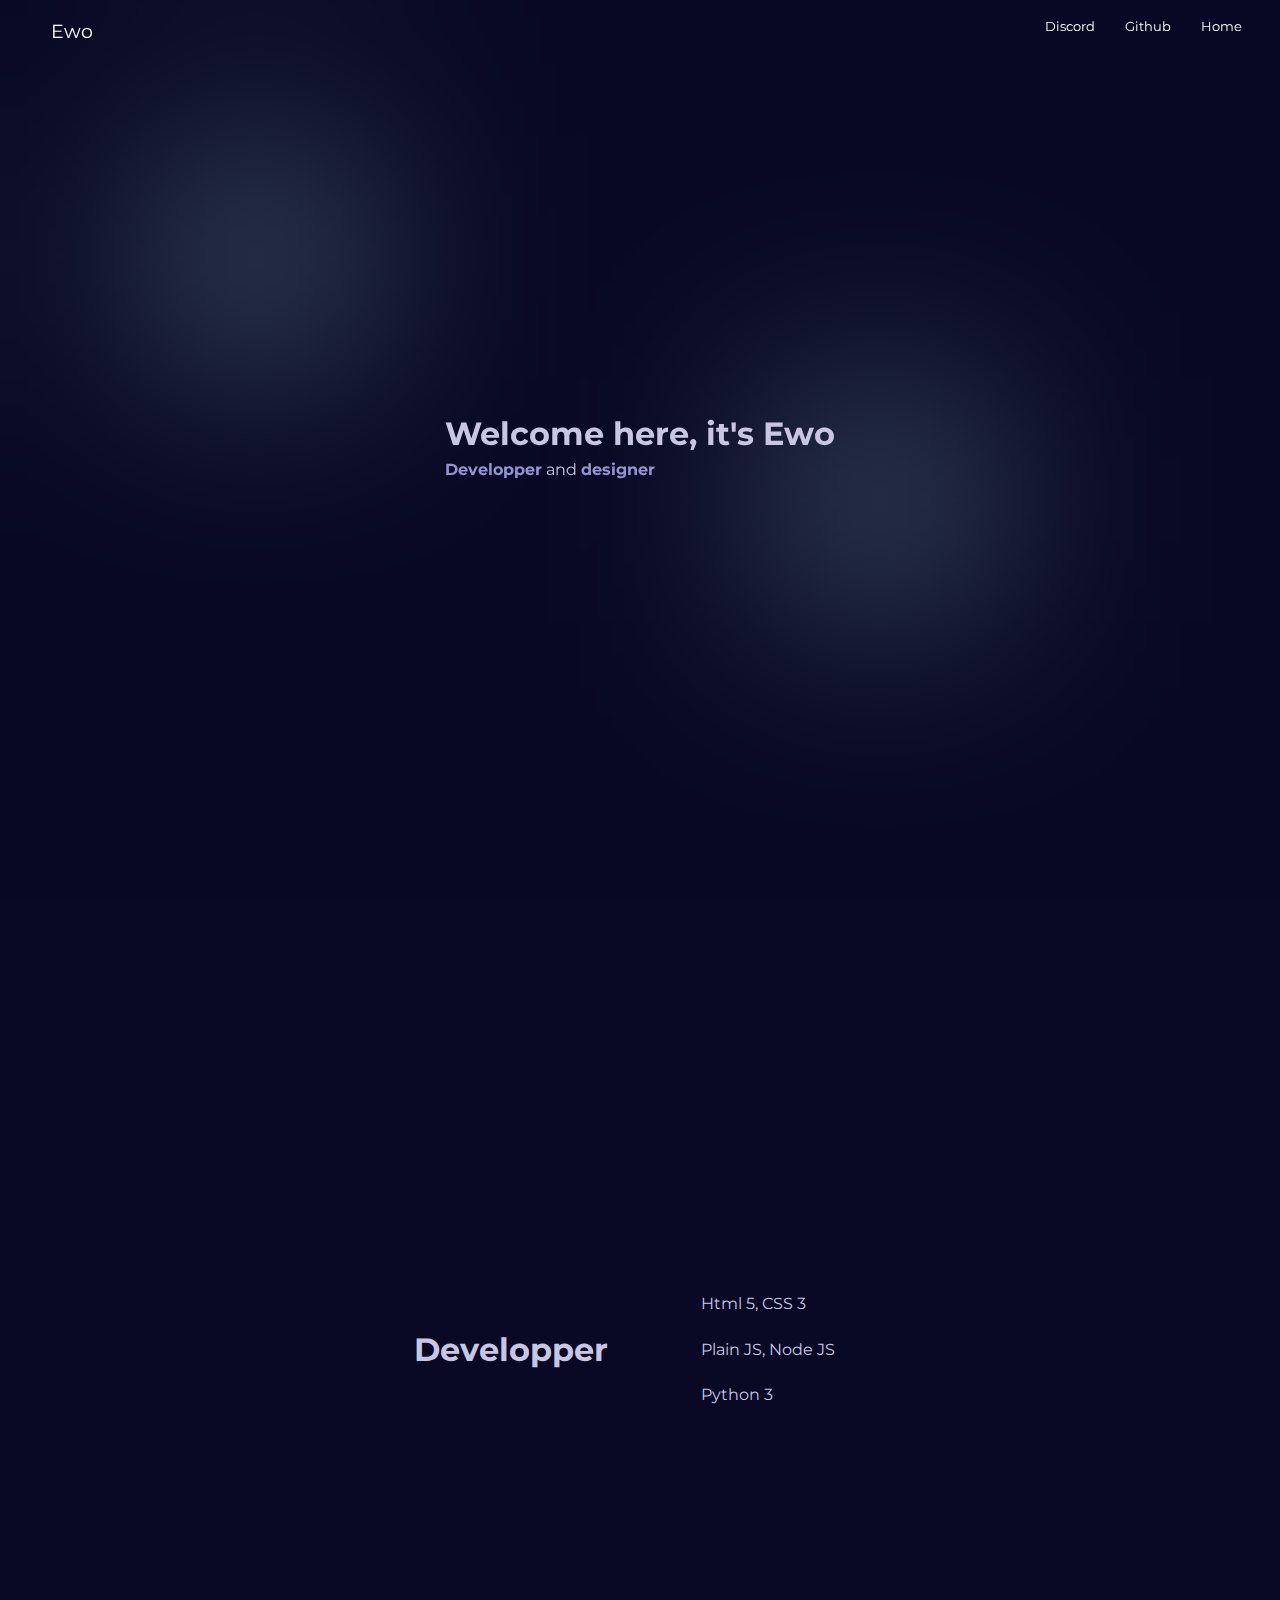
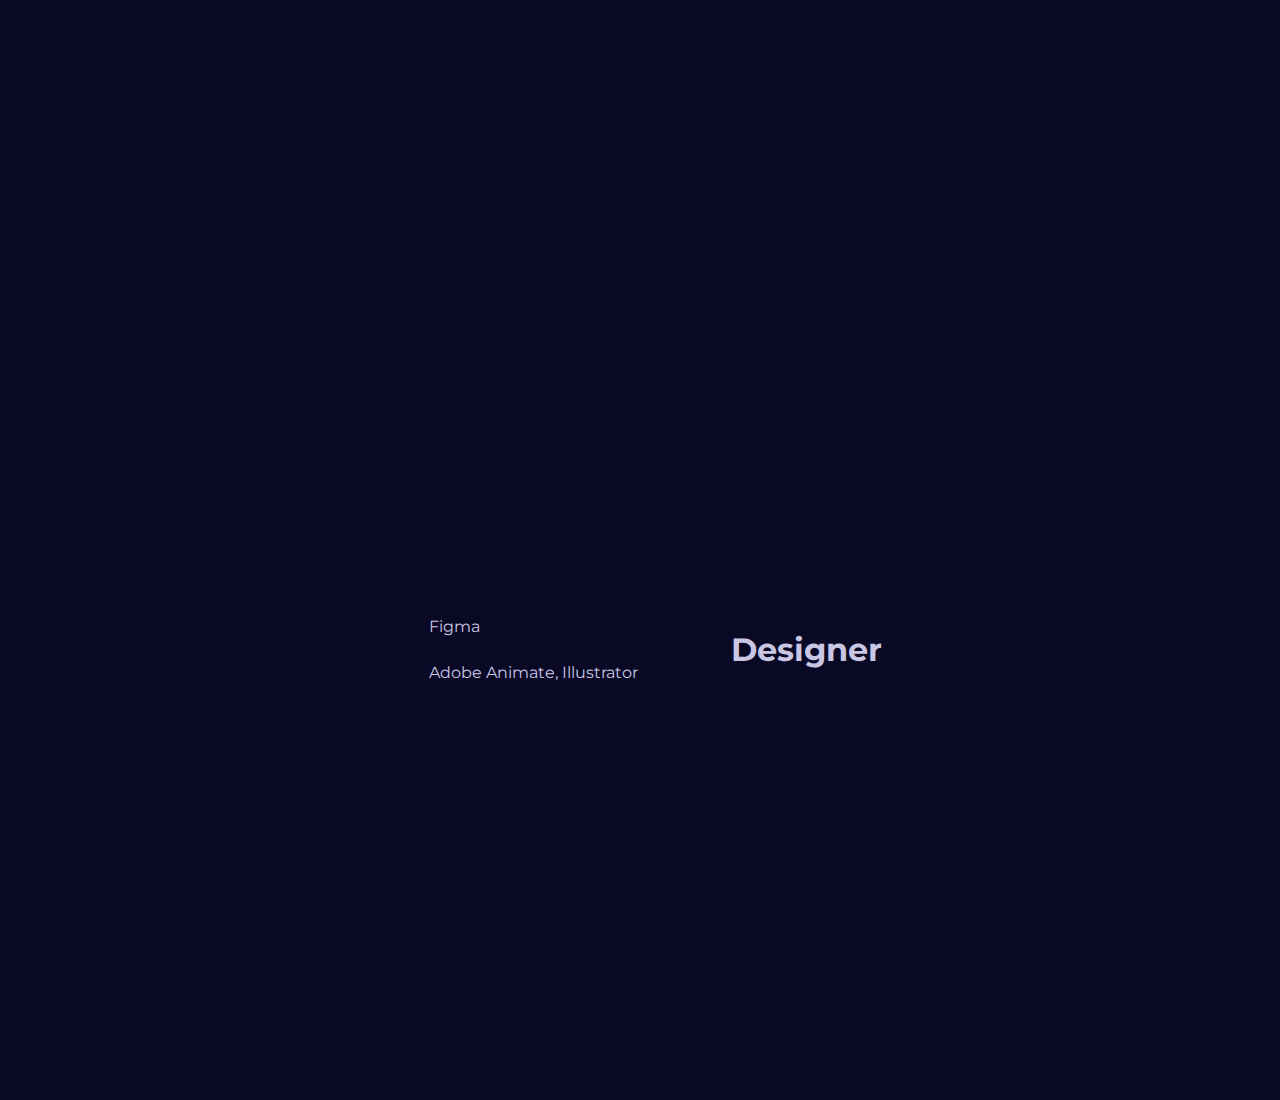
<file: index.html>
<!DOCTYPE html>
<html lang="fr">
<head>
    <meta charset="UTF-8">
    <meta name="viewport" content="width=device-width, initial-scale=1.0">
    <link href='//fonts.googleapis.com/css?family=Montserrat:thin,extra-light,light,100,200,300,400,500,600,700,800' rel='stylesheet' type='text/css'>
    <link rel="stylesheet" href="style.css">
    <title>Ewo</title>
</head>
<body>
    <div class="Navbar">
        <p onclick="this.innerText='$Ewo';this.style.color='yellow'">Ewo</p>
        <div class="Navbar-Links">
            <button onclick="this.innerText='as.ewo'">Discord</button>
            <button onclick="NavigateTo('https://www.github.com/nowewo')">Github</button>
            <button onclick="NavigateTo('#')">Home</button>
        </div>
    </div>
    <div class="Section" style="top:0px">
        <div class="Content">
            <h1>Welcome here, it's Ewo</h1>
            <p><a class="code-style" href="#DevelopperSection">Developper</a> and <a class="code-style" href="#DesignerSection">designer</a></p>
        </div>
        <div class="Background">
            <div class="Bg-Filter"></div>
            <div class="Light" style="top: 15vh;left: 15vh;"></div>
            <div class="Light" style="bottom: 31vh;right: 31vh;"></div>
        </div>
    </div>
    <div class="Section Content-Row" id="DevelopperSection">
        <h1 FloatAnimation>Developper</h1>
        <div>
            <p>Html 5, CSS 3</p>
            <p>Plain JS, Node JS</p>
            <p>Python 3</p>
        </div>
    </div>
    <div class="Section Content-Row" id="DesignerSection">
        <div>
            <p>Figma</p>
            <p>Adobe Animate, Illustrator</p>
        </div>
        <h1 FloatAnimation>Designer</h1>
    </div>
</body>
<script>
    function NavigateTo(Url){
        document.location.href = Url;
    }
</script>
</html>
</file>
<file: style.css>
body{
    margin: 0px;
    padding: 0px;

    background-color: rgb(9, 9, 37);

    height : 100vh;

    overflow-x: hidden;
}

body::-webkit-scrollbar{
    display: none;
}

.Section{

    height:100vh;

    display: flex;

    justify-content: center;
    align-items: center;

    flex-direction: column;

    line-height: 91%;
}

.Navbar{
    flex-direction: row;
    position: fixed;
    display: flex;
    width: 100vw;
    height: 51px;
    z-index: 3;
    left: 0px;
    top: 0px;
}

.Navbar-Links{
    position: absolute;
    right: 0px;
}

.Navbar p{
    margin-left: 51px;
    font-size: larger;
}

.Navbar-Links{
    right: 25px;
}

.Navbar-Links *{
    background-color: transparent;
    text-align: center;
    border: none;
    height: 51px;
    padding-right: 13px;
    padding-left: 13px;
    transition: all 0.19s cubic-bezier(0.455, 0.03, 0.515, 0.955);
}

.Navbar-Links *:hover{
    color:rgb(201, 198, 228)
}

.Navbar *{
    color:white;
}

.code-style{
    color: rgb(148, 148, 212);
    text-decoration: none;
    font-weight: bold;
}

.Bg-Filter{
    background-color: rgba(0, 0, 0, 0.009);
    backdrop-filter: blur(100px);
    position: absolute;
    height:100vh;
    width: 100vw;
    z-index: 0;
    left:0px;
    top: 0px;
}

.Light{
    background-color:rgb(92, 115, 136);
    position: absolute;
    aspect-ratio: 1/1;
    height: auto;
    opacity: 51%;
    width: 19vw;
    z-index: -1;
}

.Content{
    z-index: 3;
}

.Content-Row{
    flex-direction: row;
}

.Content-Row *{
    margin: 31px;
}

*[FloatAnimation]{
    animation-name: Float;
    animation-duration: 3s;
    animation-timing-function:cubic-bezier(0.455, 0.03, 0.515, 0.955);
    animation-iteration-count: infinite;
}

@keyframes Float {
    0%{
        transform: translateY(-5px);
    }
    50%{
        transform: translateY(0px);
    }
    100%{
        transform: translateY(-5px);
    }
}

*{
    font-family : "Montserrat" , sans-serif ;
    color : rgb(201, 198, 228);
    user-select: none;
}
</file>
